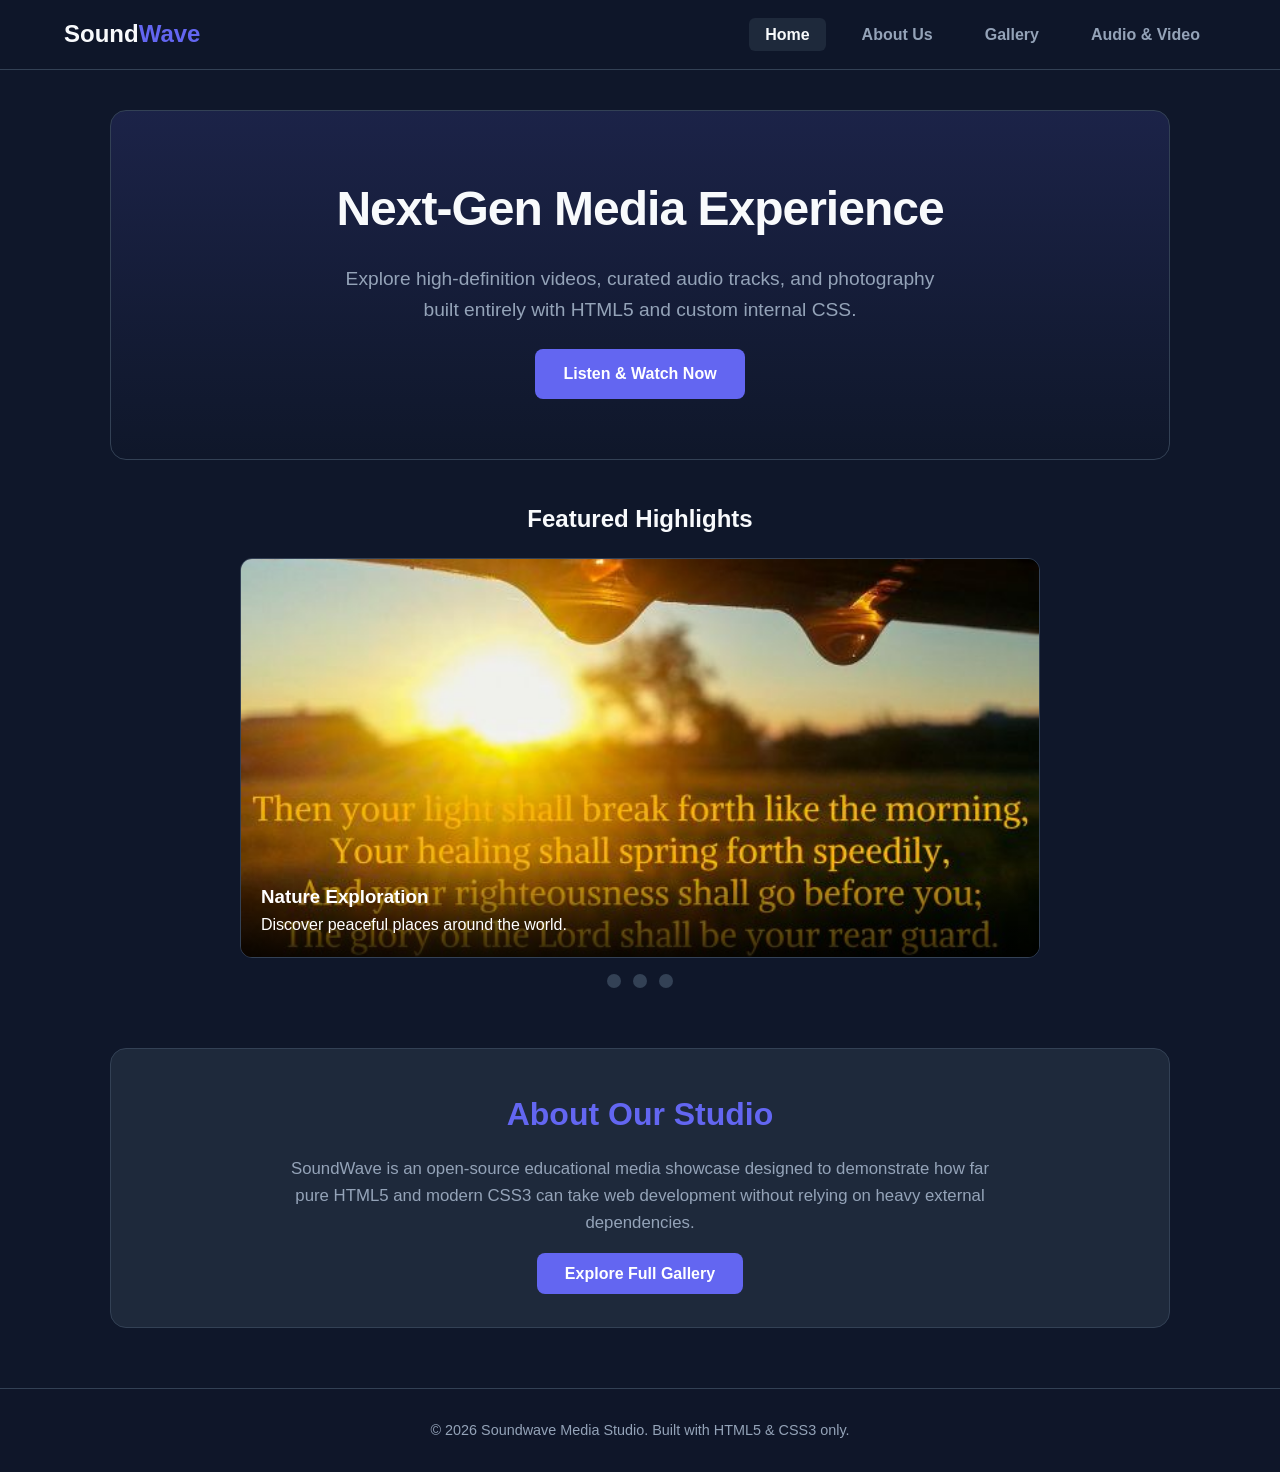
<file: index.html>
<!doctype html>
<html lang="en">
  <head>
    <meta charset="UTF-8" />
    <meta name="viewport" content="width=device-width, initial-scale=1.0" />
    <link rel="icon" href="images/icon.png" />
    <link rel="stylesheet" href="/css/main.css" />
    <title>Soundwave</title>
  </head>
  <body>
    <!-- HEADER / NAV LINKS -->
    <header>
      <a href="/" class="logo">Sound<span>Wave</span></a>
      <nav>
        <ul>
          <li><a href="/index.html" class="active">Home</a></li>
          <li><a href="#about-us">About Us</a></li>
          <li><a href="/gallery.html">Gallery</a></li>
          <li><a href="/media.html">Audio & Video</a></li>
        </ul>
      </nav>
    </header>

    <!-- MAIN HOME CONTENT -->
    <main>
      <div class="hero">
        <h1>Next-Gen Media Experience</h1>
        <p>
          Explore high-definition videos, curated audio tracks, and photography
          built entirely with HTML5 and custom internal CSS.
        </p>
        <a href="" class="cta-btn">Listen & Watch Now</a>
      </div>

      <!-- CSS SLIDER COMPONENT -->
      <div class="slider-section">
        <h2>Featured Highlights</h2>

        <div id="slide-1"></div>
        <div id="slide-2"></div>
        <div id="slide-3"></div>

        <div class="slider-container">
          <div class="slides">
            <div class="slide">
              <img src="/images/light.jpg" alt="light" />
              <div class="slider-caption">
                <h3>Nature Exploration</h3>
                <p>Discover peaceful places around the world.</p>
              </div>
            </div>

            <div class="slide">
              <img src="/images/moutaain.jpg" alt="mountain" />
              <div class="slider-caption">
                <h3>Nature Exploration</h3>
                <p>Discover peaceful places around the world.</p>
              </div>
            </div>

            <div class="slide">
              <img src="/images/nature.jpg" alt="nature" />
              <div class="slider-caption">
                <h3>Nature Exploration</h3>
                <p>Discover peaceful places around the world.</p>
              </div>
            </div>
          </div>
        </div>

        <div class="slider-nav">
          <a href="#slide-1"></a>
          <a href="#slide-2"></a>
          <a href="#slide-3"></a>
        </div>
      </div>

      <!-- About Section -->
      <div id="about-us" class="about-section">
        <h2>About Our Studio</h2>
        <p>
          SoundWave is an open-source educational media showcase designed to
          demonstrate how far pure HTML5 and modern CSS3 can take web
          development without relying on heavy external dependencies.
        </p>
        <a href="" class="cta-btn">Explore Full Gallery</a>
      </div>
    </main>

    <!-- Footer Section -->
    <footer>
      <p>
        &copy; 2026 Soundwave Media Studio. Built with HTML5 &amp; CSS3 only.
      </p>
    </footer>
  </body>
</html>
</file>
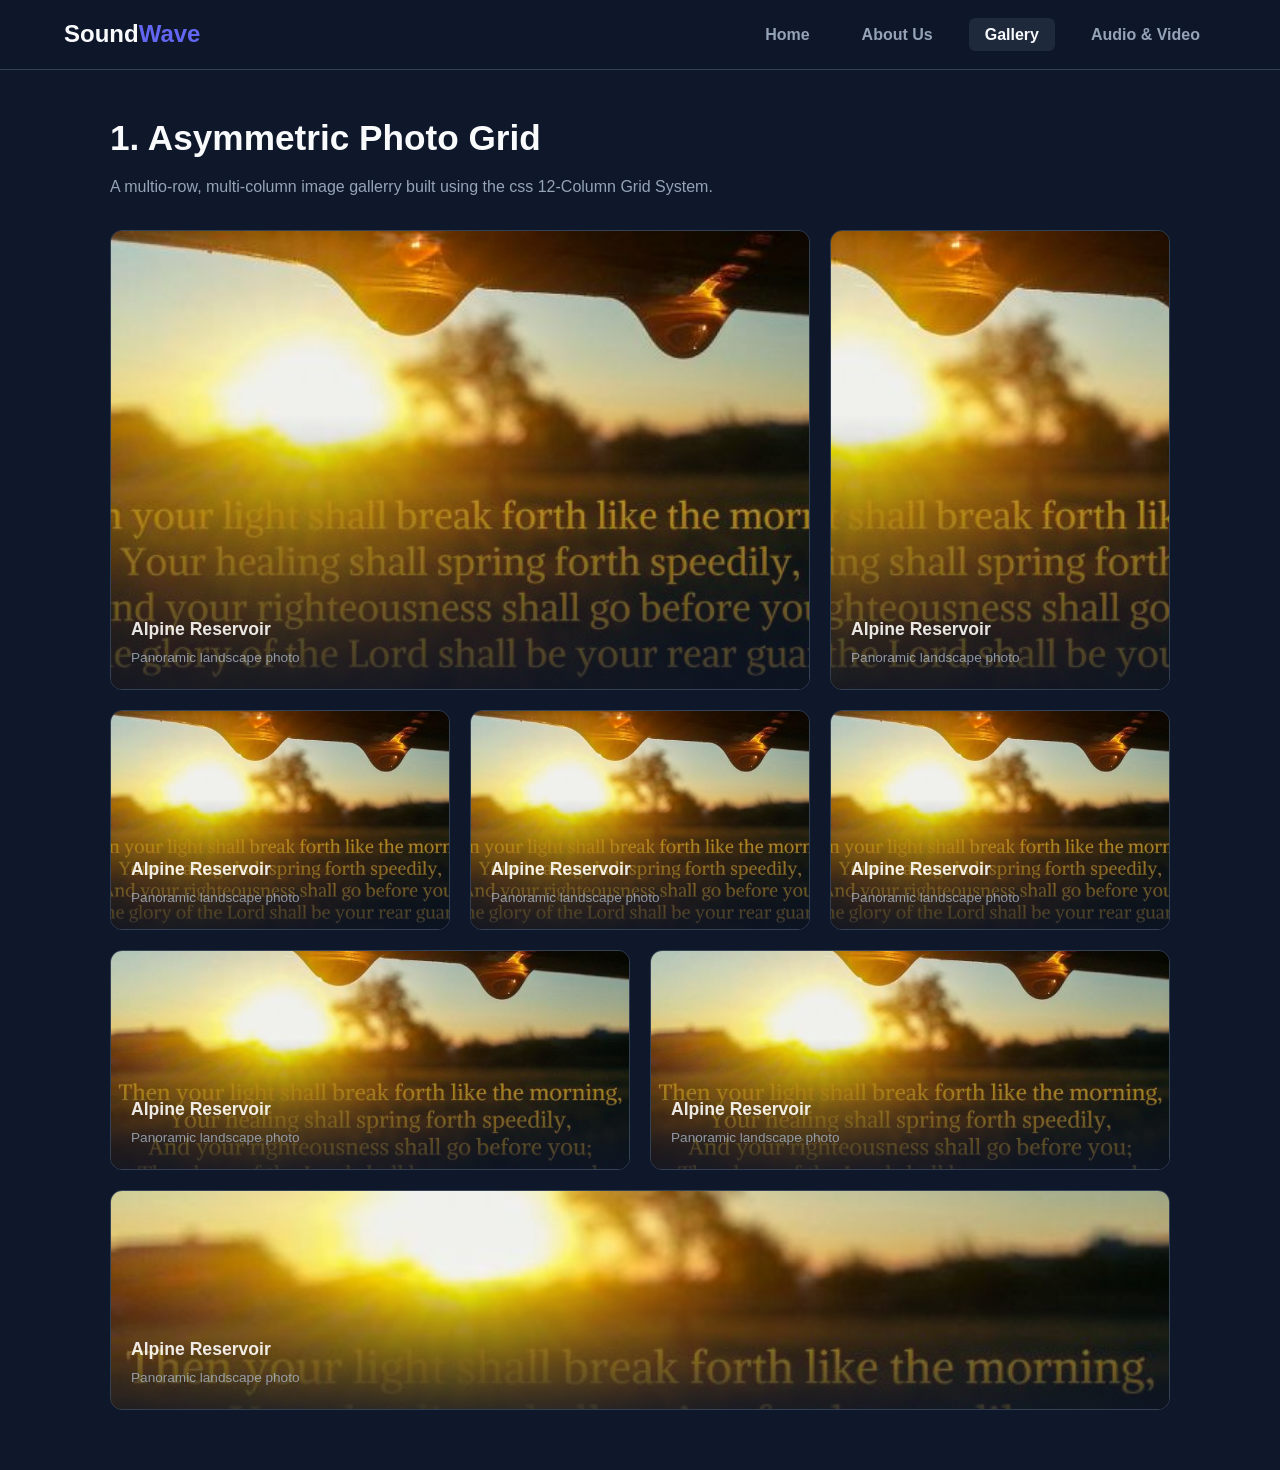
<file: gallery.html>
<!doctype html>
<html lang="en">
  <head>
    <meta charset="UTF-8" />
    <meta name="viewport" content="width=device-width, initial-scale=1.0" />
    <link rel="icon" href="/images/icon.png" type="image/x-icon" />
    <link rel="stylesheet" href="/css/gallery.css" />
    <title>Soundwave - Gallery</title>
  </head>
  <body>
    <header>
      <a href="index.html" class="logo">Sound<span>Wave</span></a>
      <nav>
        <ul>
          <li><a href="/index.html">Home</a></li>
          <li><a href="/index.html#about-us">About Us</a></li>
          <li><a class="active" href="/gallery.html">Gallery</a></li>
          <li><a href="/media.html">Audio & Video</a></li>
        </ul>
      </nav>
    </header>

    <main>
      <div class="section-header">
        <h2>1. Asymmetric Photo Grid</h2>
        <p>
          A multio-row, multi-column image gallerry built using the css
          12-Column Grid System.
        </p>
      </div>

      <div class="bento-grid">
        <div class="grid-card col-span-8 row-span-2">
          <img src="/images/light.jpg" alt="light picture" />
          <div class="overlay">
            <h3>Alpine Reservoir</h3>
            <p>Panoramic landscape photo</p>
          </div>
        </div>

        <div class="grid-card col-span-4 row-span-2">
          <img src="/images/light.jpg" alt="light picture" />
          <div class="overlay">
            <h3>Alpine Reservoir</h3>
            <p>Panoramic landscape photo</p>
          </div>
        </div>

        <div class="grid-card col-span-4 row-span-1">
          <img src="/images/light.jpg" alt="light picture" />
          <div class="overlay">
            <h3>Alpine Reservoir</h3>
            <p>Panoramic landscape photo</p>
          </div>
        </div>

        <div class="grid-card col-span-4 row-span-1">
          <img src="/images/light.jpg" alt="light picture" />
          <div class="overlay">
            <h3>Alpine Reservoir</h3>
            <p>Panoramic landscape photo</p>
          </div>
        </div>

        <div class="grid-card col-span-4 row-span-1">
          <img src="/images/light.jpg" alt="light picture" />
          <div class="overlay">
            <h3>Alpine Reservoir</h3>
            <p>Panoramic landscape photo</p>
          </div>
        </div>

        <div class="grid-card col-span-6 row-span-1">
          <img src="/images/light.jpg" alt="light picture" />
          <div class="overlay">
            <h3>Alpine Reservoir</h3>
            <p>Panoramic landscape photo</p>
          </div>
        </div>

        <div class="grid-card col-span-6 row-span-1">
          <img src="/images/light.jpg" alt="light picture" />
          <div class="overlay">
            <h3>Alpine Reservoir</h3>
            <p>Panoramic landscape photo</p>
          </div>
        </div>

        <div class="grid-card col-span-12 row-span-1">
          <img src="/images/light.jpg" alt="light picture" />
          <div class="overlay">
            <h3>Alpine Reservoir</h3>
            <p>Panoramic landscape photo</p>
          </div>
        </div>
      </div>
    </main>
  </body>
</html>
</file>
<file: css/main.css>
* {
  box-sizing: border-box;
  margin: 0;
  padding: 0;
}

:root {
  --primary: #6366f1;
  --primary-hover: #4f46e5;
  --bg-dark: #0f172a;
  --bg-card: #1e293b;
  --text-light: #f8fafc;
  --text-muted: #94a3b8;
  --border: #334155;
  --header-height: 70px;
}

html {
  scroll-behavior: smooth;
}

body {
  font-family: "Segoe UI", Tahoma, Geneva, Verdana, sans-serif;
  background-color: var(--bg-dark);
  color: var(--text-light);
  line-height: 1.6;
}

header {
  position: fixed;
  top: 0;
  left: 0;
  width: 100%;
  height: var(--header-height);
  background-color: rgba(15, 23, 42, 0.95);
  backdrop-filter: blur(8px);
  border-bottom: 1px solid var(--border);
  display: flex;
  justify-content: space-between;
  align-items: center;
  padding: 0 5%;
  z-index: 1000;
}

.logo {
  font-size: 1.5rem;
  font-weight: 700;
  color: var(--text-light);
  text-decoration: none;
}

.logo span {
  color: var(--primary);
}

nav ul {
  display: flex;
  list-style: none;
  gap: 20px;
}

nav a {
  color: var(--text-muted);
  text-decoration: none;
  font-weight: 600;
  padding: 8px 16px;
  border-radius: 6px;
  transition: all 0.3s ease;
}

nav a:hover,
nav a.active {
  color: var(--text-light);
  background-color: var(--bg-card);
}

main {
  padding-top: calc(var(--header-height) + 40px);
  padding-bottom: 60px;
  min-height: calc(100vh - 120px);
  max-width: 1100px;
  margin: 0 auto;
  padding-left: 20px;
  padding-right: 20px;
}

.hero {
  display: flex;
  flex-direction: column;
  align-items: center;
  text-align: center;
  padding: 60px 20px;
  background: linear-gradient(
    180deg,
    rgba(99, 102, 241, 0.15) 0%,
    rgba(15, 23, 42, 0) 100%
  );
  border-radius: 16px;
  margin-bottom: 40px;
  border: 1px solid var(--border);
}

.hero h1 {
  font-size: 3rem;
  margin-bottom: 16px;
  letter-spacing: -1px;
}

.hero p {
  font-size: 1.2rem;
  color: var(--text-muted);
  max-width: 600px;
  margin-bottom: 24px;
}

.cta-btn {
  background-color: var(--primary);
  color: white;
  padding: 12px 28px;
  text-decoration: none;
  border-radius: 8px;
  font-weight: 600;
  transition: background 0.2s ease;
}

.cta-btn:hover {
  background-color: var(--primary-hover);
}

.slider-section {
  margin-top: 40px;
  margin-bottom: 60px;
}

.slider-section h2 {
  text-align: center;
  margin-bottom: 20px;
}

.slider-container {
  position: relative;
  width: 100%;
  max-width: 800px;
  height: 400px;
  margin: 0 auto;
  overflow: hidden;
  border-radius: 12px;
  border: 1px solid var(--border);
}

.slides {
  display: flex;
  width: 300%;
  height: 100%;
  transition: transform 0.5s cubic-bezier(0.25, 1, 0.5, 1);
}

.slide {
  width: 33.333%;
  height: 100%;
  position: relative;
}

.slide img {
  width: 100%;
  height: 100%;
  object-fit: cover;
}

.slider-caption {
  position: absolute;
  bottom: 0;
  width: 100%;
  padding: 20px;
  background: linear-gradient(transparent, rgba(0, 0, 0, 0.8));
  color: white;
}

.slider-nav {
  display: flex;
  justify-content: center;
  gap: 12px;
  margin-top: 16px;
}

.slider-nav a {
  width: 14px;
  height: 14px;
  border-radius: 50%;
  background-color: var(--border);
  text-decoration: none;
  transition: background-color 0.3s ease;
}

.slider-nav a:hover {
  background-color: var(--primary);
}

#slide-1:target ~ .slider-container .slides {
  transform: translateX(0%);
}

#slide-2:target ~ .slider-container .slides {
  transform: translateX(-33.333%);
}

#slide-3:target ~ .slider-container .slides {
  transform: translateX(-66.666%);
}

/* About Section */

.about-section {
  scroll-margin-top: calc(var(--header-height) + 20px);
  background-color: var(--bg-card);
  border: 1px solid var(--border);
  border-radius: 16px;
  padding: 40px;
  margin-top: 40px;
  text-align: center;
}

.about-section h2 {
  font-size: 2rem;
  margin-bottom: 16px;
  color: var(--primary);
}

.about-section p {
  color: var(--text-muted);
  max-width: 700px;
  margin: 0 auto 24px auto;
  font-size: 1.05rem;
}

footer {
  background-color: rgba(15, 23, 42, 0.95);
  border-top: 1px solid var(--border);
  padding: 30px 5%;
  text-align: center;
  color: var(--text-muted);
  font-size: 0.9rem;
}
</file>
<file: css/gallery.css>
* {
  box-sizing: border-box;
  margin: 0;
  padding: 0;
}

:root {
  --primary: #6366f1;
  --primary-hover: #4f46e5;
  --bg-dark: #0f172a;
  --bg-card: #1e293b;
  --text-light: #f8fafc;
  --text-muted: #94a3b8;
  --border: #334155;
  --header-height: 70px;
}

html {
  scroll-behavior: smooth;
}

body {
  font-family: "Segoe UI", Tahoma, Geneva, Verdana, sans-serif;
  background-color: var(--bg-dark);
  color: var(--text-light);
  line-height: 1.6;
}

header {
  position: fixed;
  top: 0;
  left: 0;
  width: 100%;
  height: var(--header-height);
  background-color: rgba(15, 23, 42, 0.95);
  backdrop-filter: blur(8px);
  border-bottom: 1px solid var(--border);
  display: flex;
  justify-content: space-between;
  align-items: center;
  padding: 0 5%;
  z-index: 1000;
}

.logo {
  font-size: 1.5rem;
  font-weight: 700;
  color: var(--text-light);
  text-decoration: none;
}

.logo span {
  color: var(--primary);
}

nav ul {
  display: flex;
  list-style: none;
  gap: 20px;
}

nav a {
  color: var(--text-muted);
  text-decoration: none;
  font-weight: 600;
  padding: 8px 16px;
  border-radius: 6px;
  transition: all 0.3s ease;
}

nav a:hover,
nav a.active {
  color: var(--text-light);
  background-color: var(--bg-card);
}

main {
  padding-top: calc(var(--header-height) + 40px);
  padding-bottom: 60px;
  min-height: calc(100vh - 120px);
  max-width: 1100px;
  margin: 0 auto;
  padding-left: 20px;
  padding-right: 20px;
}

.section-header {
  margin-bottom: 30px;
}

.section-header h2 {
  font-size: 2.2rem;
  margin-bottom: 8px;
}

.section-header p {
  color: var(--text-muted);
}

.bento-grid {
  display: grid;
  grid-template-columns: repeat(12, 1fr);
  grid-auto-rows: 220px;
  gap: 20px;
}

.grid-card {
  position: relative;
  background-color: var(--bg-card);
  border: 1px solid var(--border);
  border-radius: 12px;
  overflow: hidden;
  transition:
    transform 0.3s ease,
    border-color 0.3s ease;
}

.grid-card:hover {
  transform: translateY(-4px);
  border-color: var(--primary);
}

.grid-card img {
  width: 100%;
  height: 100%;
  object-fit: cover;
  display: block;
}

.overlay {
  position: absolute;
  inset: 0;
  background: linear-gradient(
    180deg,
    transparent 40%,
    rgba(15, 23, 42, 0.9) 100%
  );
  display: flex;
  flex-direction: column;
  justify-content: flex-end;
  padding: 20px;
  opacity: 0.9;
}

.overlay h3 {
  font-size: 1.1rem;
  color: var(--text-light);
  margin-bottom: 4px;
}

.overlay p {
  font-size: 0.85rem;
  color: var(--text-muted);
}

.col-span-12 {
  grid-column: span 12;
}

.col-span-8 {
  grid-column: span 8;
}

.col-span-6 {
  grid-column: span 6;
}

.col-span-4 {
  grid-column: span 4;
}

.row-span-2 {
  grid-row: span 2;
}

.row-span-1 {
  grid-row: span 1;
}
</file>
